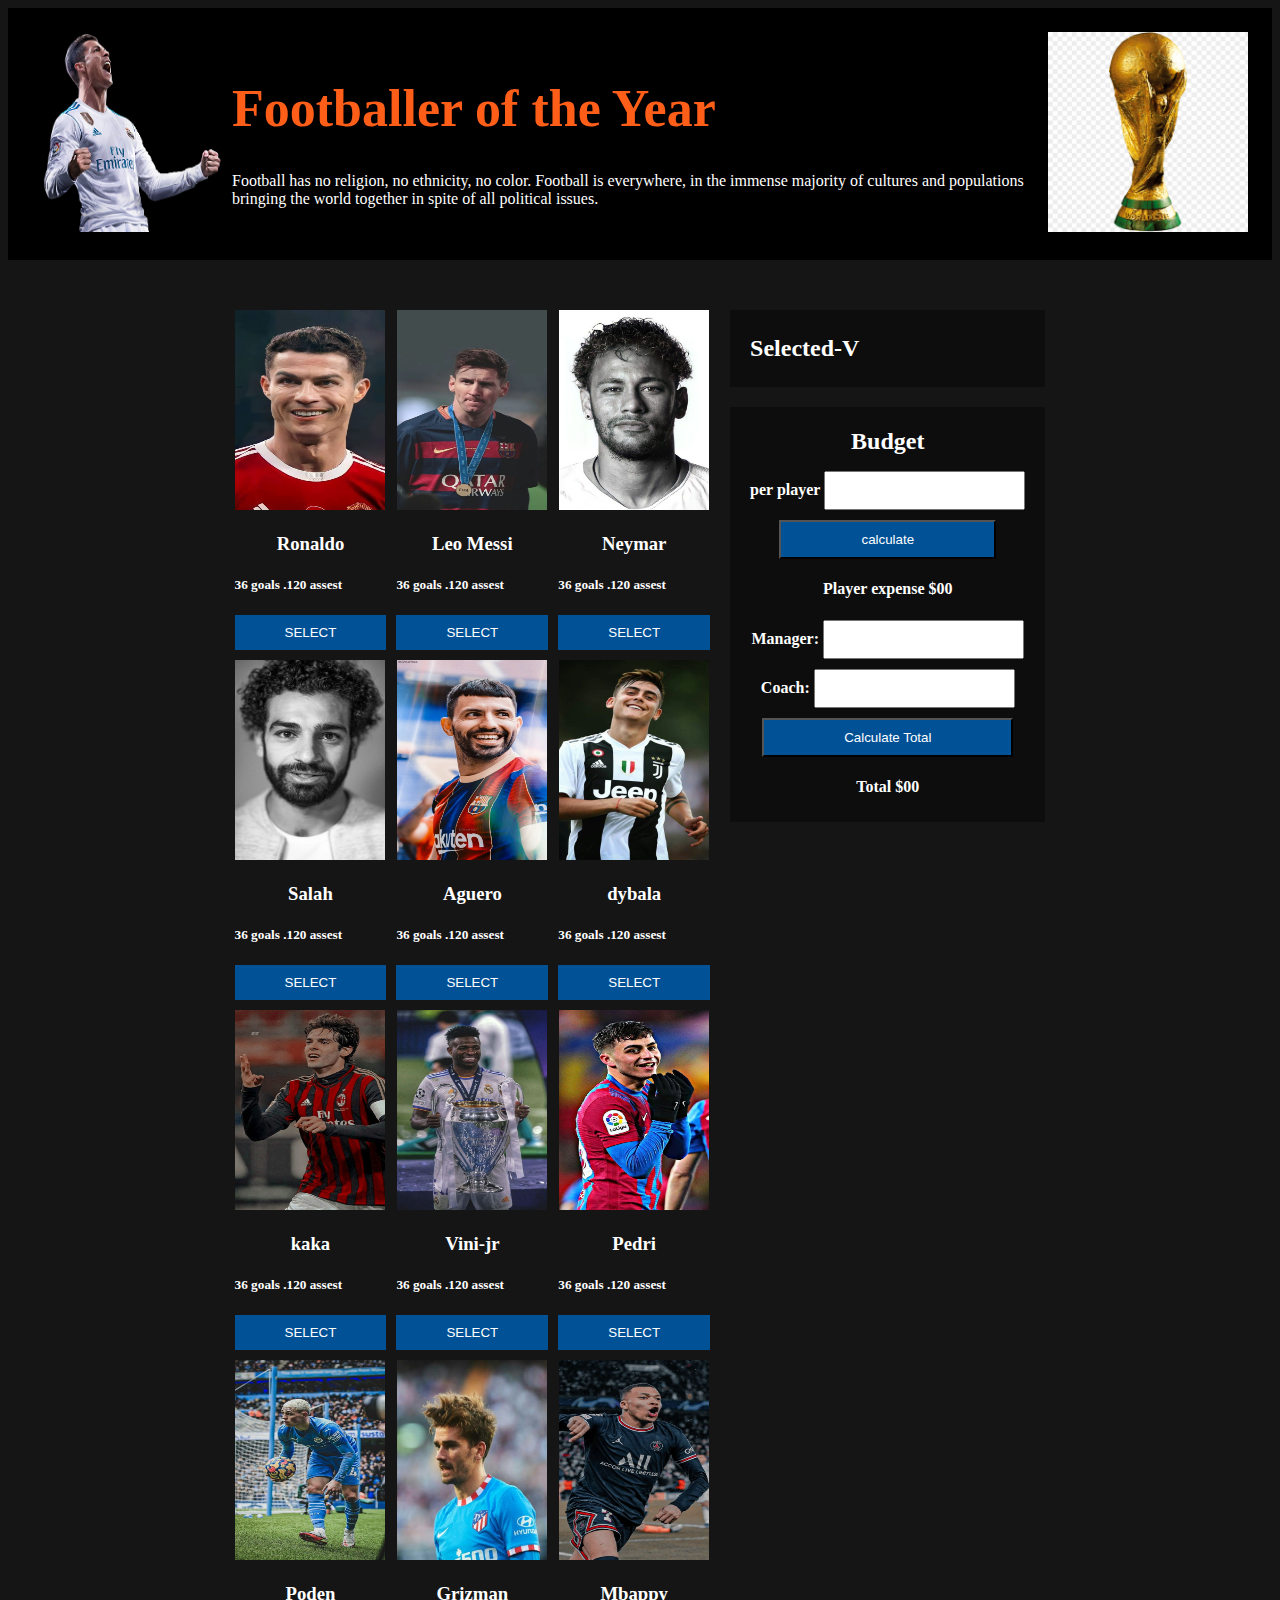
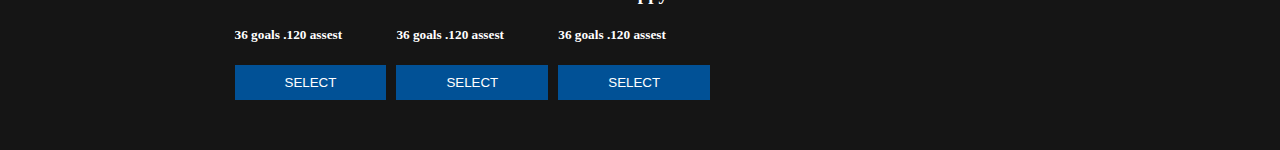
<file: select-best-five-main/index.html>
<!DOCTYPE html>
<html lang="en">
<head>
    <meta charset="UTF-8">
    <meta http-equiv="X-UA-Compatible" content="IE=edge">
    <meta name="viewport" content="width=device-width, initial-scale=1.0">
    <title>Footbollers of the year</title>
    <link rel="stylesheet" href="style.css">
</head>
<body>
    <header class="header-container">
        <div class="header-box">
          <div><img class="cover-image"src="images/cover.png" alt=""></div>
          <div><h1 class="header-title">Footballer of the Year</h1>
            <p class="header-text">Football has no religion, no ethnicity, no color. Football is everywhere, in the immense majority of cultures and populations bringing the world together in spite of all political issues.</p></div>
            <div><img class="cover-image" src="images/cup.png" alt="" srcset="">
            </div>
        </div>
    </header>

    <main class="main-content">
            <div class="card-main">
                <div class="card">
                    <div class="card-box"> 
                        <div><img class="card-image"src="images/ronaldo-pro.jpg" alt=""></div>
                        <div><h3 id="selected-name1">Ronaldo</h3>
                            <h5>36 goals  <span>.120 assest</span></h5>
                            <button id="selected-btn1" class="btn"> SELECT</button></div>
                    </div>
                    <div class="card-box"> 
                      <div > <img class="card-image"src="images/messi.awesome.jpg" alt=""></div>
                        <div  ><h3 id="selected-name2">Leo Messi</h3>
                            <h5>36 goals  <span>.120 assest</span></h5>
                            <button  id="selected-btn2"class="btn"> SELECT</button></div>
                    </div>
                    <div class="card-box"> 
                        <div><img class="card-image"src="images/naimar.jpg" alt=""></div>
                        <div><h3 id="selected-name3">Neymar</h3>
                            <h5>36 goals<span> .120 assest</span></h5>
                            <button id="selected-btn3" class="btn"> SELECT</button></div>
                    </div>
                    <div class="card-box"> 
                        <div><img class="card-image"src="images/salah.jpg" alt=""></div>
                       <div> <h3 id="selected-name4">Salah</h3>
                        <h5>36 goals  <span>.120 assest</span></h5>
                        <button id="selected-btn4" class="btn"> SELECT</button></div>
                    </div>
                    <div class="card-box"> 
                   <div><img class="card-image"src="images/aguero.jpg" alt=""></div>
                   <div><h3 id="selected-name5">Aguero</h3>
                    <h5>36 goals  <span>.120 assest</span></h5>
                    <button id="selected-btn5"class="btn"> SELECT</button>
                </div>
                </div>
                <div class="card-box">
                    <div><img class="card-image"src="images/dybala.jpg" alt=""></div>
                   <div> <h3 id="selected-name6">dybala</h3>
                    <h5>36 goals  <span>.120 assest</span></h5>
                    <button id="selected-btn6" class="btn"> SELECT</button></div>
                </div> 
                <div class="card-box"> 
                   <div> <img class="card-image"src="images/kaka.jpg" alt=""></div>
                    <div><h3 id="selected-name7">kaka</h3>
                    <h5>36 goals  <span>.120 assest</span></h5>
                    <button id="selected-btn7" class="btn"> SELECT</button></div>
                </div>
                <div class="card-box"> 
                  <div>  <img class="card-image"src="images/vini-jr.jpg" alt=""></div>
                    <div><h3 id="selected-name8">Vini-jr</h3>
                        <h5>36 goals  <span>.120 assest</span></h5>
                        <button id="selected-btn8" class="btn"> SELECT</button></div>
                </div>
                <div class="card-box"> 
                    <div><img class="card-image"src="images/pedri.jpg" alt=""></div>
                   <div> <h3 id="selected-name9">Pedri</h3>
                    <h5>36 goals  <span>.120 assest</span></h5>
                    <button id="selected-btn9" class="btn"> SELECT</button></div>
                </div>
                <div class="card-box"> 
                    <div><img class="card-image"src="images/poden.jpg" alt=""></div>
                    <div><h3  id="selected-name10">Poden</h3>
                        <h5>36 goals  <span>.120 assest</span></h5>
                        <button id="selected-btn10"class="btn"> SELECT</button></div>
                </div>
                
                <div class="card-box"> 
                   <div> <img class="card-image"src="images/grizman.jpg" alt=""></div>
                    <div><h3 id="selected-name11">Grizman</h3>
                        <h5>36 goals <span>.120 assest</span></h5>
                        <button id="selected-btn11" class="btn"> SELECT</button></div>
                </div>
               
                <div class="card-box"> 
                    <div><img class="card-image"src="images/mbappy-pro.jpg" alt=""></div>
                    <div><h3 id="selected-name12">Mbappy</h3>
                    <h5>36 goals  <span>.120 assest</span></h5>
                    <button id="selected-btn12" class="btn"> SELECT</button>
                </div>
                </div>
                
    
            </div>
            <div class="side-box">
                     <div class="selected">
                        <h2> Selected-V</h2>
                        <ol id="selected-player">
                        </ol>
                    </div>
                    <div class="budget">
                        <h1 class="budget-title">Budget</h1>
                        <div><h4 class="input-text">per player</h4>
                            <input id="per-player-amount"type="text"></div>
                       
                        <div><button  id="calculate" class="btn-calculate">calculate</button></div>
                      
                         <h4>Player expense $<span id="player-expense">00</span></h4>
                         <div><h4 class="input-text">Manager:</h4>
                            <input type="text" name="" id="manager-amount"></div>
                
                         <div><h4 class="input-text">Coach:</h4>
                            <input type="text" id="coach-amount"></div>
                       
                         <div><button class="btn-calculate" id="total-calculate"> Calculate Total</button></div>
                         <h4>Total $<span id="cost">00</span></h4>
                    </div>
                </div>
            </div>
    </main>
    <script src="calculator.js"></script>
    <script src="selected.js"></script>
</body>
</html>
</file>
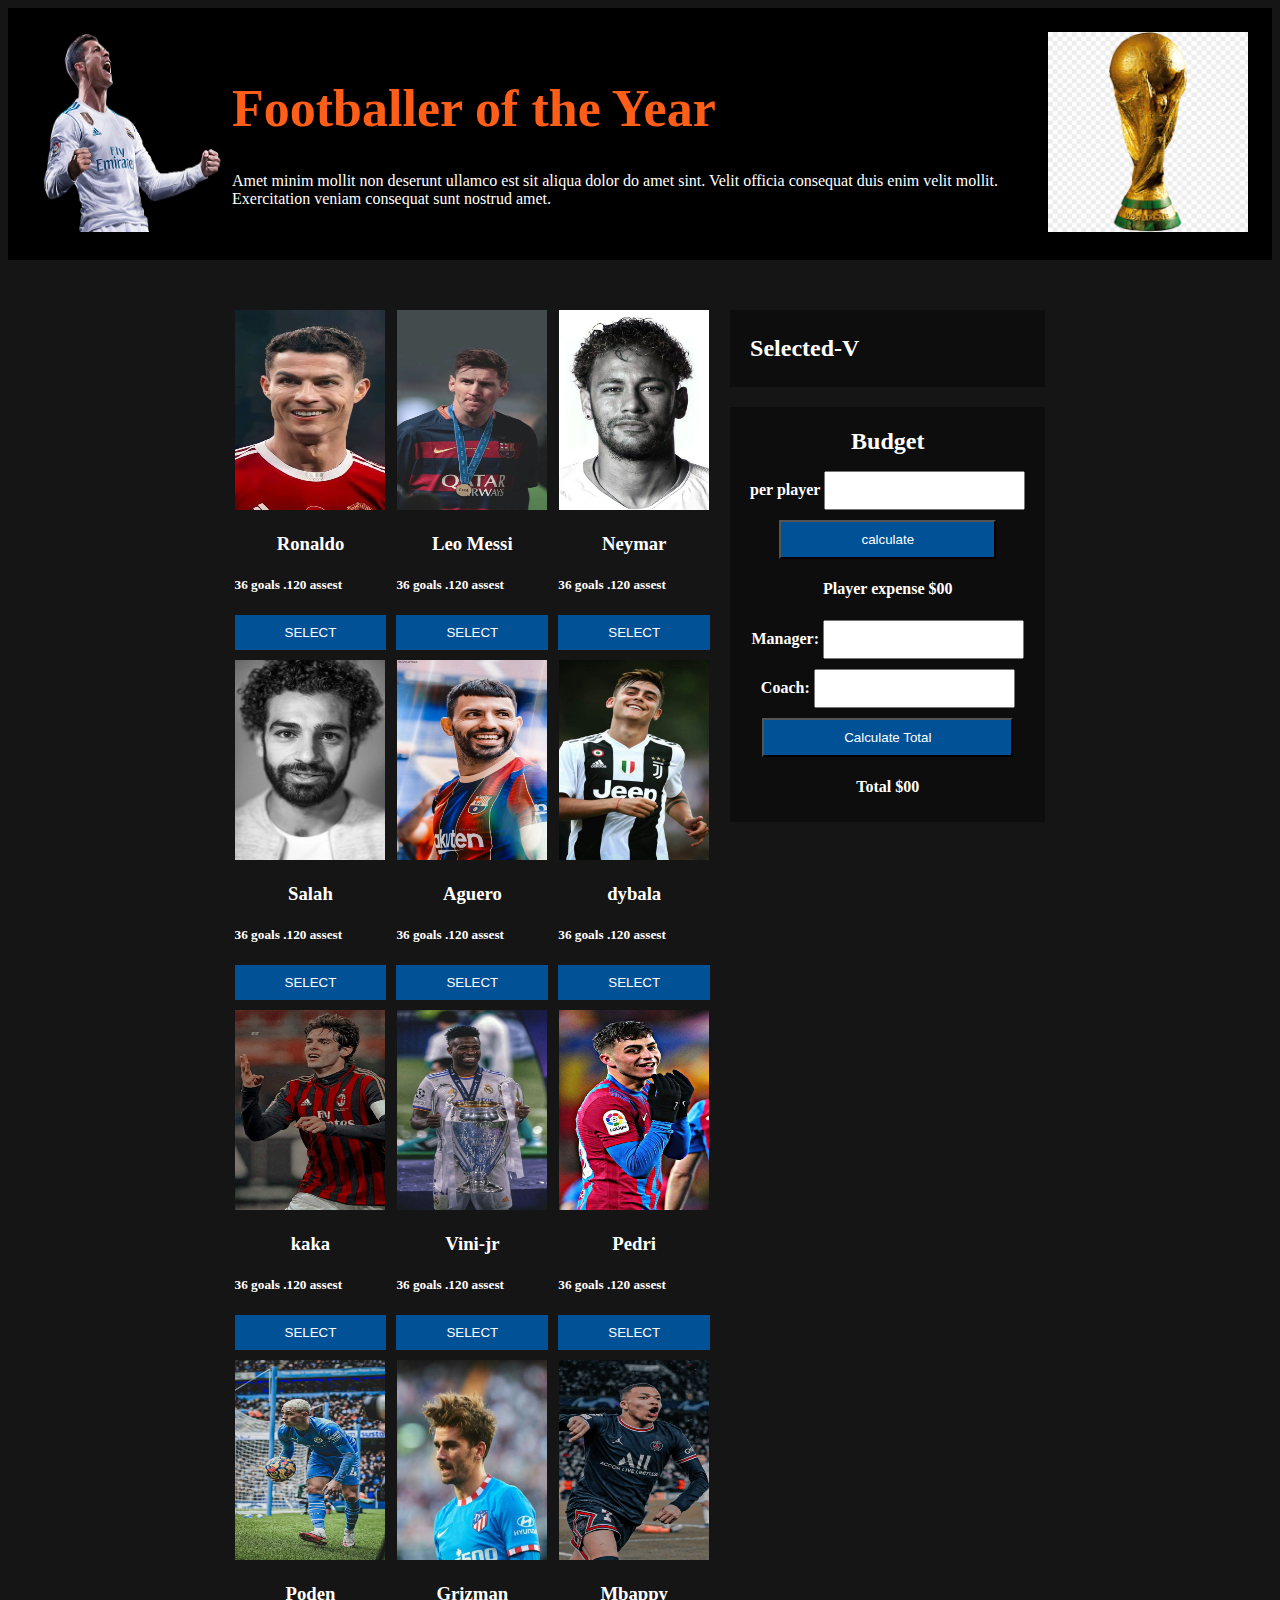
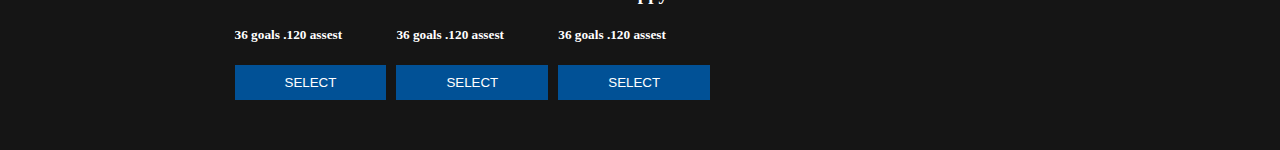
<file: select-best-five-main/code.html>
<!DOCTYPE html>
<html lang="en">
<head>
    <meta charset="UTF-8">
    <meta http-equiv="X-UA-Compatible" content="IE=edge">
    <meta name="viewport" content="width=device-width, initial-scale=1.0">
    <title>Footbollers of the year</title>
    <link rel="stylesheet" href="style.css">
</head>
<body>
    <header class="header-container">
        <div class="header-box">
          <div><img class="cover-image"src="images/cover.png" alt=""></div>
          <div><h1 class="header-title">Footballer of the Year</h1>
            <p class="header-text">Amet minim mollit non deserunt ullamco est sit aliqua dolor do amet sint. Velit officia consequat duis enim velit mollit. Exercitation veniam consequat sunt nostrud amet.</p></div>
            <div><img class="cover-image" src="images/cup.png" alt="" srcset="">
            </div>
        </div>
    </header>

    <main class="main-content">
            <div class="card-main">
                <div class="card">
                    <div class="card-box"> 
                        <div><img class="card-image"src="images/ronaldo-pro.jpg" alt=""></div>
                        <div><h3 id="selected-name1">Ronaldo</h3>
                            <h5>36 goals  <span>.120 assest</span></h5>
                            <button id="selected-btn1" class="btn"> SELECT</button></div>
                    </div>
                    <div class="card-box"> 
                      <div > <img class="card-image"src="images/messi.awesome.jpg" alt=""></div>
                        <div  ><h3 id="selected-name2">Leo Messi</h3>
                            <h5>36 goals  <span>.120 assest</span></h5>
                            <button  id="selected-btn2"class="btn"> SELECT</button></div>
                    </div>
                    <div class="card-box"> 
                        <div><img class="card-image"src="images/naimar.jpg" alt=""></div>
                        <div><h3 id="selected-name3">Neymar</h3>
                            <h5>36 goals<span> .120 assest</span></h5>
                            <button id="selected-btn3" class="btn"> SELECT</button></div>
                    </div>
                    <div class="card-box"> 
                        <div><img class="card-image"src="images/salah.jpg" alt=""></div>
                       <div> <h3 id="selected-name4">Salah</h3>
                        <h5>36 goals  <span>.120 assest</span></h5>
                        <button id="selected-btn4" class="btn"> SELECT</button></div>
                    </div>
                    <div class="card-box"> 
                   <div><img class="card-image"src="images/aguero.jpg" alt=""></div>
                   <div><h3 id="selected-name5">Aguero</h3>
                    <h5>36 goals  <span>.120 assest</span></h5>
                    <button id="selected-btn5"class="btn"> SELECT</button>
                </div>
                </div>
                <div class="card-box">
                    <div><img class="card-image"src="images/dybala.jpg" alt=""></div>
                   <div> <h3 id="selected-name6">dybala</h3>
                    <h5>36 goals  <span>.120 assest</span></h5>
                    <button id="selected-btn6" class="btn"> SELECT</button></div>
                </div> 
                <div class="card-box"> 
                   <div> <img class="card-image"src="images/kaka.jpg" alt=""></div>
                    <div><h3 id="selected-name7">kaka</h3>
                    <h5>36 goals  <span>.120 assest</span></h5>
                    <button id="selected-btn7" class="btn"> SELECT</button></div>
                </div>
                <div class="card-box"> 
                  <div>  <img class="card-image"src="images/vini-jr.jpg" alt=""></div>
                    <div><h3 id="selected-name8">Vini-jr</h3>
                        <h5>36 goals  <span>.120 assest</span></h5>
                        <button id="selected-btn8" class="btn"> SELECT</button></div>
                </div>
                <div class="card-box"> 
                    <div><img class="card-image"src="images/pedri.jpg" alt=""></div>
                   <div> <h3 id="selected-name9">Pedri</h3>
                    <h5>36 goals  <span>.120 assest</span></h5>
                    <button id="selected-btn9" class="btn"> SELECT</button></div>
                </div>
                <div class="card-box"> 
                    <div><img class="card-image"src="images/poden.jpg" alt=""></div>
                    <div><h3  id="selected-name10">Poden</h3>
                        <h5>36 goals  <span>.120 assest</span></h5>
                        <button id="selected-btn10"class="btn"> SELECT</button></div>
                </div>
                
                <div class="card-box"> 
                   <div> <img class="card-image"src="images/grizman.jpg" alt=""></div>
                    <div><h3 id="selected-name11">Grizman</h3>
                        <h5>36 goals <span>.120 assest</span></h5>
                        <button id="selected-btn11" class="btn"> SELECT</button></div>
                </div>
               
                <div class="card-box"> 
                    <div><img class="card-image"src="images/mbappy-pro.jpg" alt=""></div>
                    <div><h3 id="selected-name12">Mbappy</h3>
                    <h5>36 goals  <span>.120 assest</span></h5>
                    <button id="selected-btn12" class="btn"> SELECT</button>
                </div>
                </div>
                
    
            </div>
            <div class="side-box">
                     <div class="selected">
                        <h2> Selected-V</h2>
                        <ol id="selected-player">
                        </ol>
                    </div>
                    <div class="budget">
                        <h1 class="budget-title">Budget</h1>
                        <div><h4 class="input-text">per player</h4>
                            <input id="per-player-amount"type="text"></div>
                       
                        <div><button  id="calculate" class="btn-calculate">calculate</button></div>
                      
                         <h4>Player expense $<span id="player-expense">00</span></h4>
                         <div><h4 class="input-text">Manager:</h4>
                            <input type="text" name="" id="manager-amount"></div>
                
                         <div><h4 class="input-text">Coach:</h4>
                            <input type="text" id="coach-amount"></div>
                       
                         <div><button class="btn-calculate" id="total-calculate"> Calculate Total</button></div>
                         <h4>Total $<span id="cost">00</span></h4>
                    </div>
                </div>
            </div>
    </main>
    <script src="calculator.js"></script>
    <script src="selected.js"></script>
</body>
</html>
</file>
<file: select-best-five-main/style.css>
body{
    background-color: #151515;

}

.header-container{
    background-color: #000000;
    
}
.header-box{
    display: flex;
    align-items: center;
    padding:24px;
}
.cover-image{
    width:200px;
    height: 200px;
}
.header-title{
    font-size: 52px;
    color:#FF5E19;
}
.header-text{
    color:#fff;
}


/* main content */
.main-content{
    /* background-color: #CFCFCF; */
    margin: 50px 50px;
}
.card-main{
    display: flex;
    justify-content: center;

}
.card{
    display: grid;
    grid-template-columns: repeat(3,1fr);
    grid-gap: 10px;
    

}
.card-box{
    color:#fff;
    display:flex;
    flex-direction: column;
    align-items: center;
    justify-content: center;
    /* border:1px solid white; */
}
h3{
    text-align: center;
}

.card-image{
    width:150px;
    height:200px;
}

.btn{
    padding: 10px 50px;

    text-align: center;
    background-color:#015196;
    color:#fff;
    border: none;
}



/* sidebox */
.side-box{
    margin-left: 20px;
    display: flex;
    flex-direction: column;
    color: #fff;
}

/* player selection */
.selected{
    background-color:#0D0D0D;
    ;
    padding: 5px 20px;
    margin-bottom: 10px;

}


/* bugget calculator */

.budget{
    display: flex;
    justify-content: space-evenly;
    align-items: center;
    flex-direction: column;
    background-color:#0D0D0D;
    padding: 5px 20px;
    margin-top: 10px;
}
.budget-title{
    font-size: 24px;
    color:#fff;
}

input{
    padding:10px;
    display:inline;
    margin-bottom: 10px;

}
.input-text{
    display: inline;
}
.btn-calculate{
    padding:10px 80px;
    background-color: #015196;
    color: #fff;
    
}
</file>
